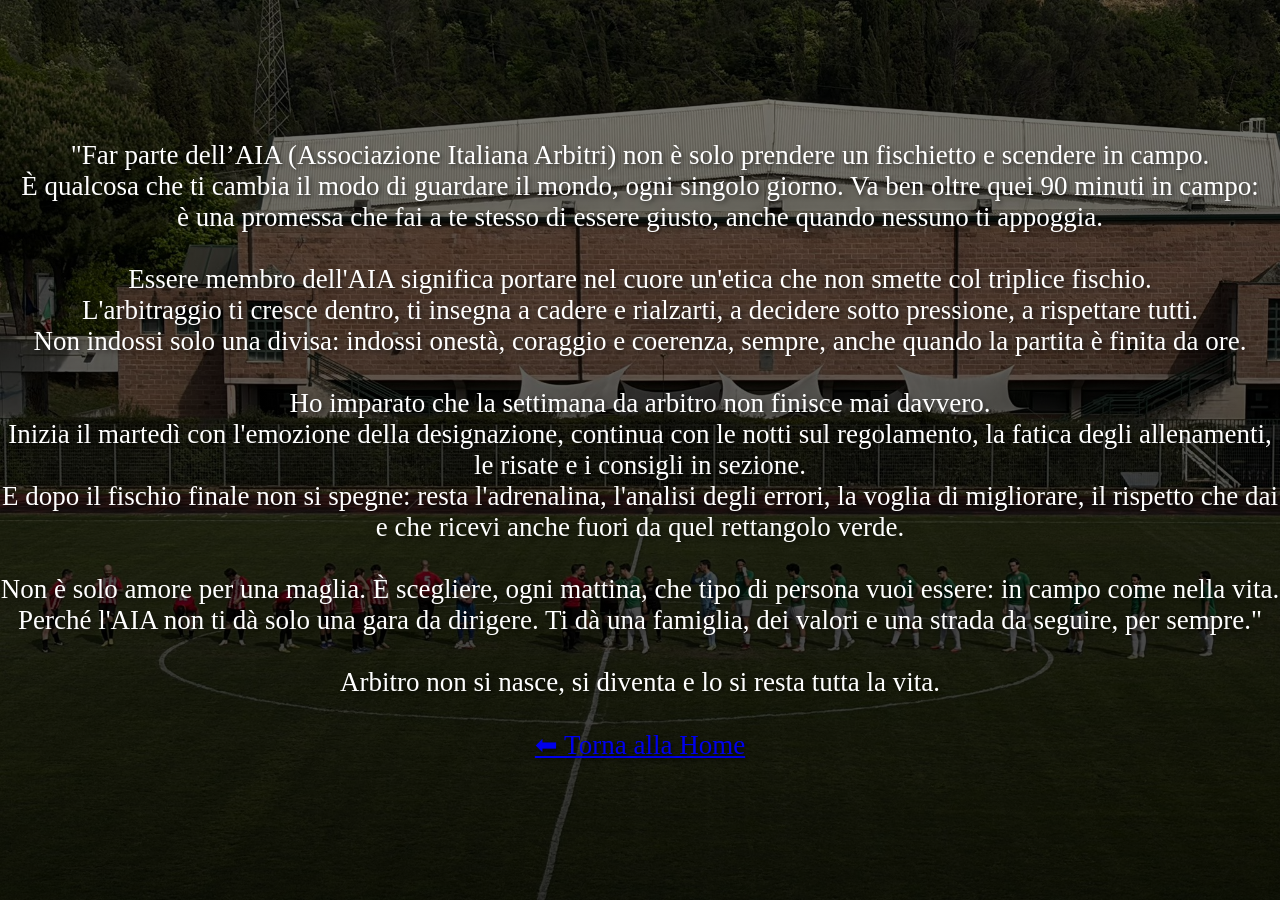
<file: conclusione.html>
<!DOCTYPE html>
<html lang="it">
<head>
<style>
  body, html {
    height: 100%;
    margin: 0;
  }
  .bg-image {
    background-image: 
	linear-gradient(rgba(0, 0, 0, 0.5), rgba(0, 0, 0, 0.8)),
	url('foto/slide1.jpeg');
    height: 100vh; 
    
    background-position: center;
    background-repeat: no-repeat;
    background-size: cover;
    
    display: flex;
    justify-content: center;
    align-items: center;
	text-align:center; 
	font-size:27px; 
    color: white;
    text-shadow: 2px 2px 4px rgba(0,0,0,0.5);
  }
</style>
</head>
<body>

<div class="container">


    <div class="content">
		<div class= "bg-image">
		<p>"Far parte dell’AIA (Associazione Italiana Arbitri) non è solo prendere un fischietto e scendere in campo. <br>
		È qualcosa che ti cambia il modo di guardare il mondo, ogni singolo giorno. Va ben oltre quei 90 minuti in campo:<br>
		è una promessa che fai a te stesso di essere giusto, anche quando nessuno ti appoggia.<br><br>

		Essere membro dell'AIA significa portare nel cuore un'etica che non smette col triplice fischio.<br>
		L'arbitraggio ti cresce dentro, ti insegna a cadere e rialzarti, a decidere sotto pressione, a rispettare tutti.<br>
		Non indossi solo una divisa: indossi onestà, coraggio e coerenza, sempre, anche quando la partita è finita da ore.<br><br>

		Ho imparato che la settimana da arbitro non finisce mai davvero.<br>
		Inizia il martedì con l'emozione della designazione, continua con le notti sul regolamento, la fatica degli allenamenti, le risate e i consigli in sezione.<br>
		E dopo il fischio finale non si spegne: resta l'adrenalina, l'analisi degli errori, la voglia di migliorare, il rispetto che dai e che ricevi anche fuori da quel rettangolo verde.<br><br>

		Non è solo amore per una maglia. È scegliere, ogni mattina, che tipo di persona vuoi essere: in campo come nella vita.<br>
		Perché l'AIA non ti dà solo una gara da dirigere. Ti dà una famiglia, dei valori e una strada da seguire, per sempre."<br><br>

		Arbitro non si nasce, si diventa e lo si resta tutta la vita.<br><br>
		<a href="index.html">⬅ Torna alla Home</a> 
</p>

 
 
		</div>
	</div>

</div>

</body>
</html>
</file>
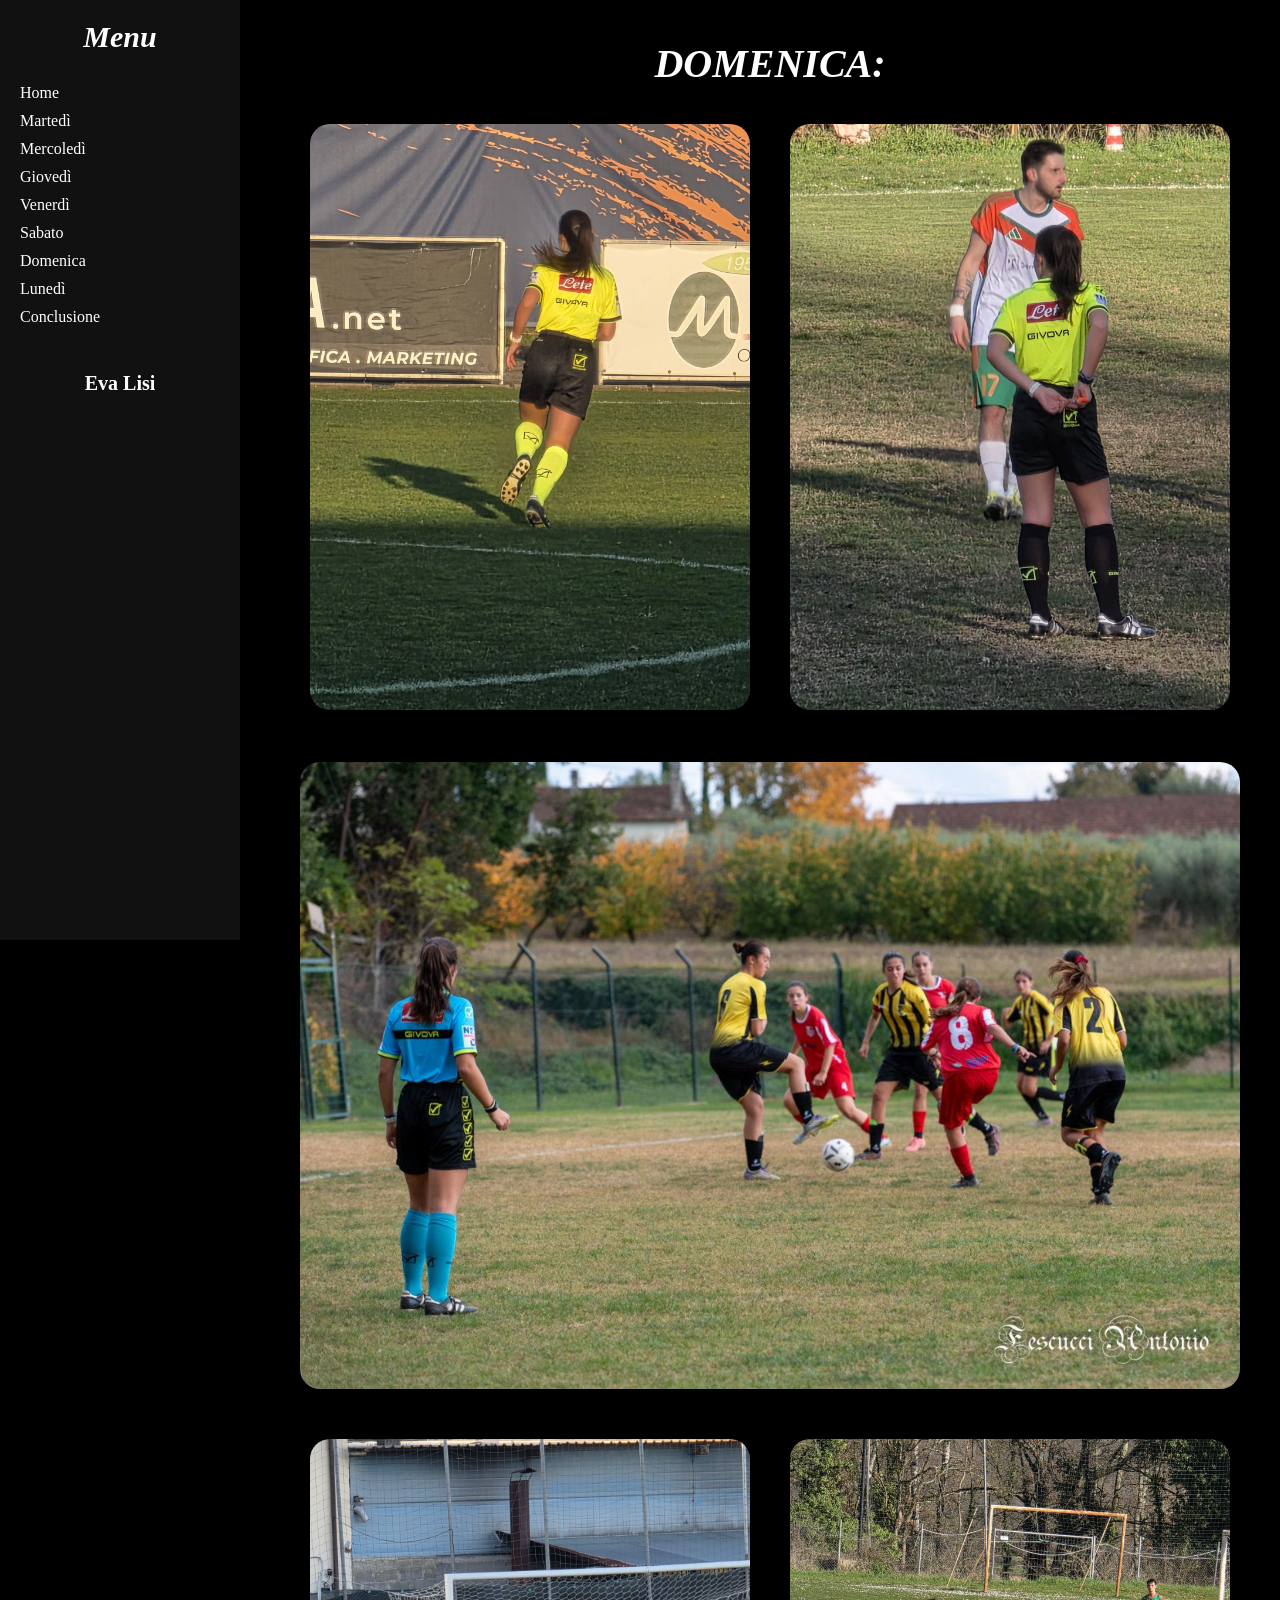
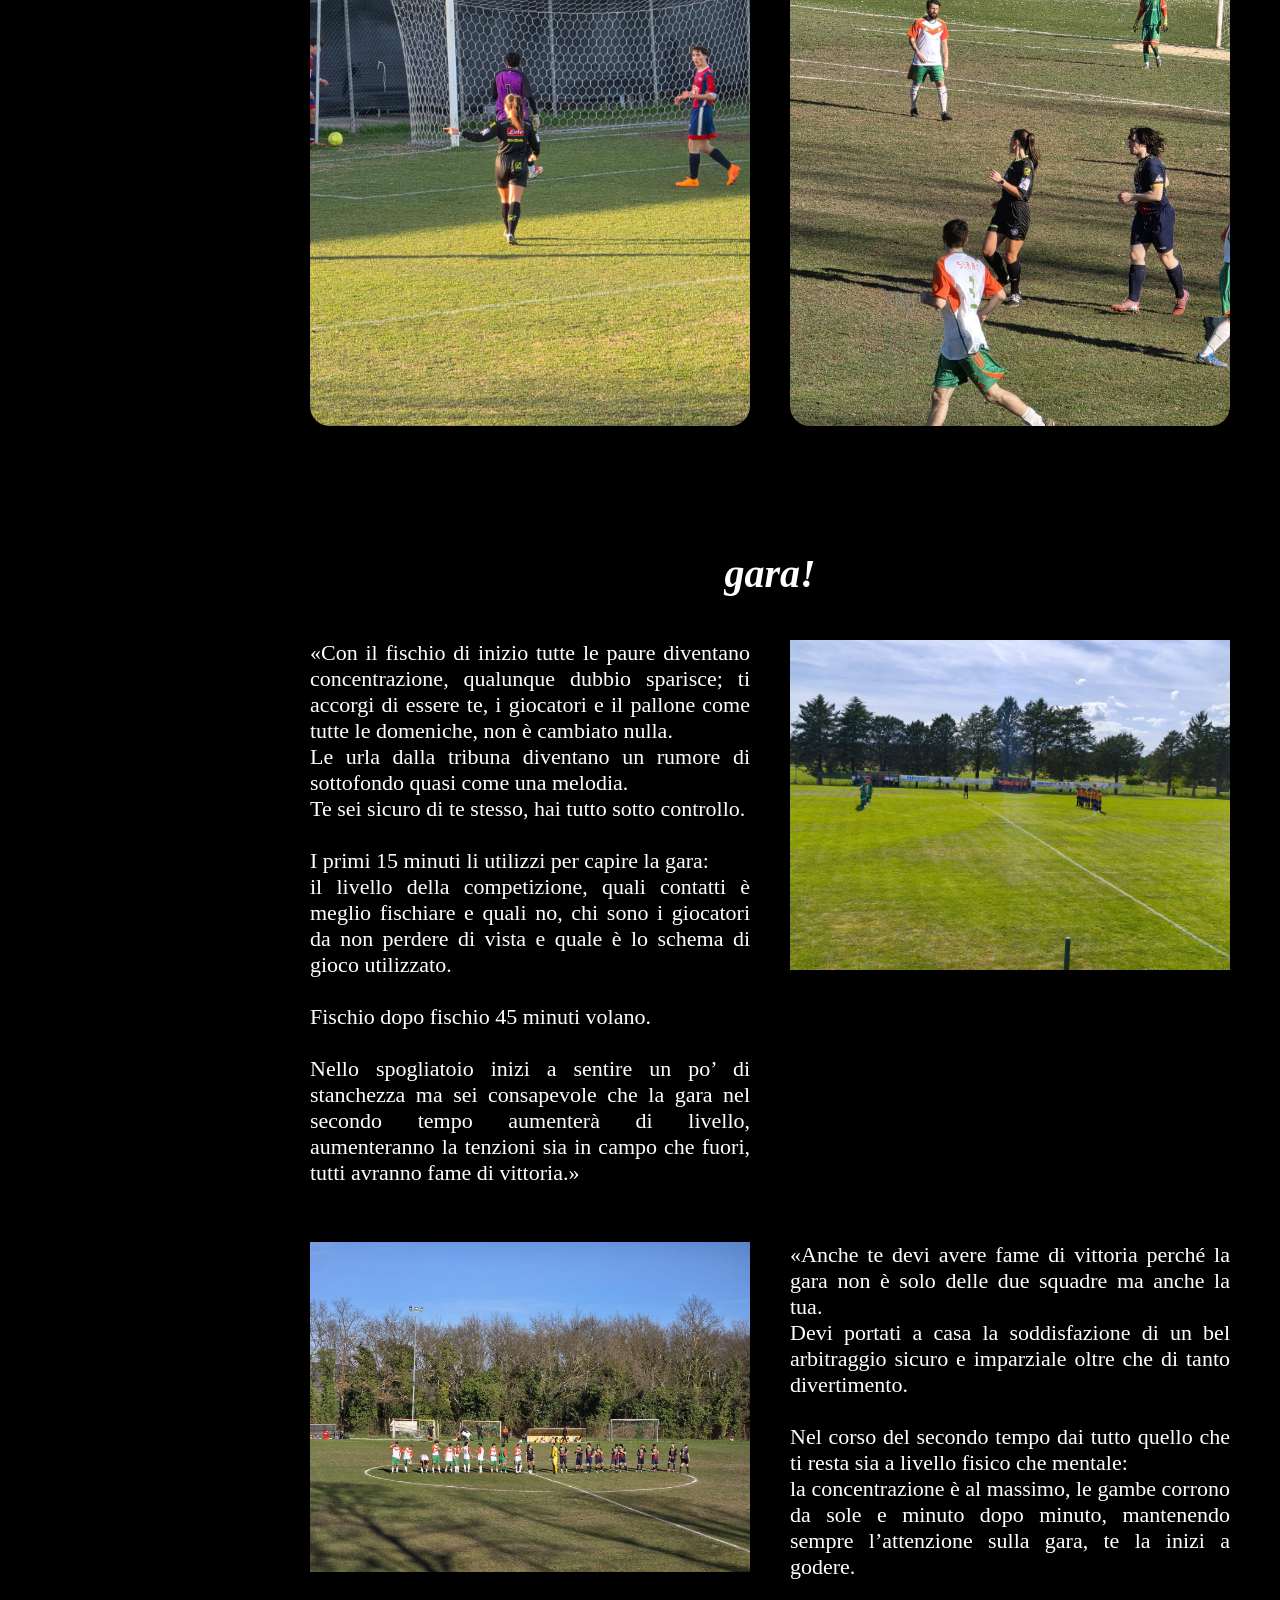
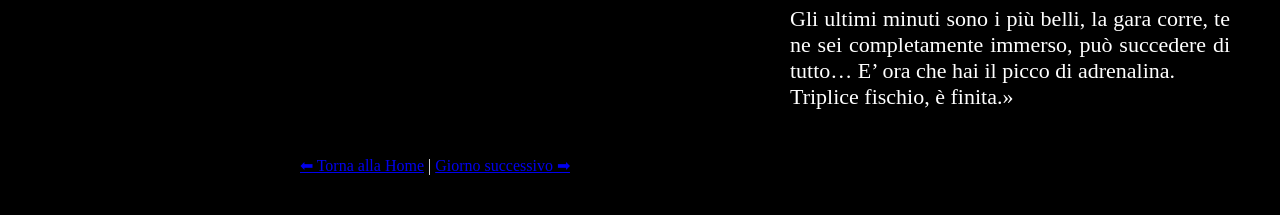
<file: domenica.html>
<!DOCTYPE html>
<html lang="it">
<head>
    <meta charset="UTF-8">
    <title>Domenica</title>
    <link rel="stylesheet" href="style.css">
</head>
<body>

<div class="container">

    <div class="sidebar">
        <h3>Menu</h3>
        <a href="index.html">Home</a>
        <a href="martedi.html">Martedì</a>
        <a href="mercoledi.html">Mercoledì</a>
        <a href="giovedi.html">Giovedì</a>
        <a href="venerdi.html">Venerdì</a>
        <a href="sabato.html">Sabato</a>
        <a href="domenica.html">Domenica</a>
        <a href="lunedi.html">Lunedì</a>
		<a href="conclusione.html">Conclusione</a>
		<br><br>
		<h5>Eva Lisi</h5>
    </div>

    <div class="content">
        <h1>DOMENICA:</h1>
		<div class="container">
			<div class="colonna">
				<div style="text-align:center">
						<img class="img-colonna-r" src="foto/slide9b.jpeg" alt="immagine">
				</div>
			</div>
			<div class="colonna">
				<div style="text-align:center">
					<img class="img-colonna-r" src="foto/slide9d.jpeg" alt="immagine">
				</div>
			</div>
		</div>
		
		<br><br>
			
		<div style="text-align:center">
			<img class="img-colonna-r" src="foto/slide9.jpeg" alt="immagine">
		</div>
		<br><br>
			
		<div class="container">
			<div class="colonna">
				<div style="text-align:center">
						<img class="img-colonna-r" src="foto/slide9e.jpeg" alt="immagine">
				</div>
			</div>
			<div class="colonna">
				<div style="text-align:center">
					<img class="img-colonna-r" src="foto/slide9f.jpeg" alt="immagine">
				</div>
			</div>
		</div>
		
        <br><br>
		 <br><br>
		  <br><br>
		  
		<h2>gara!</h2>
		<div class="container">
		  <div class="colonna">«Con il fischio di inizio tutte le paure diventano concentrazione, qualunque dubbio sparisce; ti accorgi di essere te, i giocatori e il pallone come tutte le domeniche, non è cambiato nulla. <br>
		Le urla dalla tribuna diventano un rumore di sottofondo quasi come una melodia. <br>
		Te sei sicuro di te stesso, hai tutto sotto controllo.<br><br>

		I primi 15 minuti li utilizzi per capire la gara:<br>
		il livello della competizione, quali contatti è meglio fischiare e quali no, chi sono i giocatori da non perdere di vista e quale è lo schema di gioco utilizzato.<br><br>

		Fischio dopo fischio 45 minuti volano. <br><br>

		Nello spogliatoio inizi a sentire un po’ di stanchezza ma sei consapevole che la gara nel secondo tempo aumenterà di livello, aumenteranno la tenzioni sia in campo che fuori, tutti avranno fame di vittoria.»<br>

			</div>
		  <div class="colonna">
				<div style="text-align:center">
					<img class="img-colonna" src="foto/slide10.jpeg" alt="immagine">
				</div>
			</div>
		</div>
		
		<br><br>
		  
		<div class="container">
		 
		  <div class="colonna">
				<div style="text-align:center">
					<img class="img-colonna" src="foto/slide11.jpeg" alt="immagine">
				</div>
			</div>
			 <div class="colonna">«Anche te devi avere fame di vittoria perché la gara non è solo delle due squadre ma anche la tua.<br>
Devi portati a casa la soddisfazione di un bel arbitraggio sicuro e imparziale oltre che di tanto divertimento.<br><br>

Nel corso del secondo tempo dai tutto quello che ti resta sia a livello fisico che mentale: <br>
la concentrazione è al massimo, le gambe corrono da sole e minuto dopo minuto, mantenendo sempre l’attenzione sulla gara, te la inizi a godere.<br><br>

Gli ultimi minuti sono i più belli, la gara corre, te ne sei completamente immerso, può succedere di tutto… E’ ora che hai il picco di adrenalina.<br>

Triplice fischio, è finita.»<br>

			</div>
		</div>
       
        <br><br>
        <a href="index.html">⬅ Torna alla Home</a> |
        <a href="lunedi.html">Giorno successivo ➡</a>
    </div>

</div>

</body>
</html>
</file>
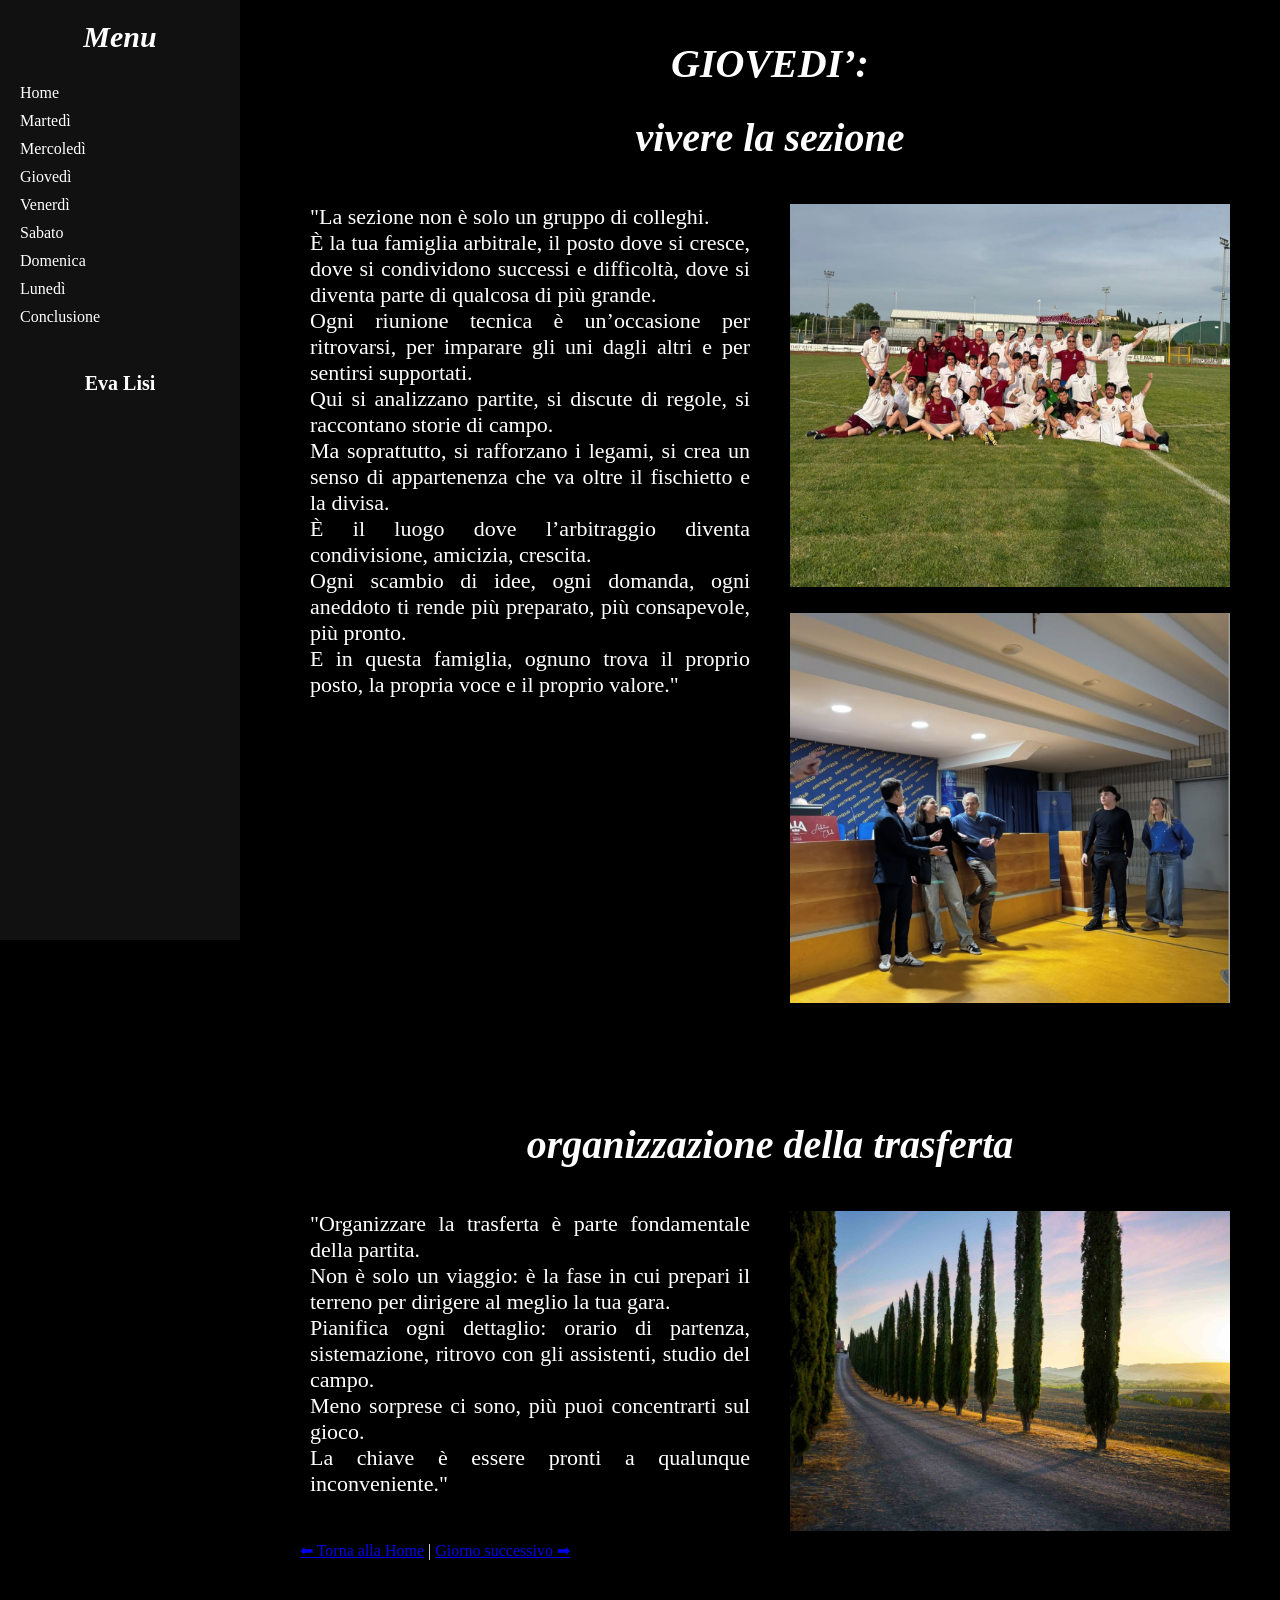
<file: giovedi.html>
<!DOCTYPE html>
<html lang="it">
<head>
    <meta charset="UTF-8">
    <title>Giovedì</title>
    <link rel="stylesheet" href="style.css">
</head>
<body>

<div class="container">

    <div class="sidebar">
        <h3>Menu</h3>
        <a href="index.html">Home</a>
        <a href="martedi.html">Martedì</a>
        <a href="mercoledi.html">Mercoledì</a>
        <a href="giovedi.html">Giovedì</a>
        <a href="venerdi.html">Venerdì</a>
        <a href="sabato.html">Sabato</a>
        <a href="domenica.html">Domenica</a>
        <a href="lunedi.html">Lunedì</a>
		<a href="conclusione.html">Conclusione</a>
		<br><br>
		<h5>Eva Lisi</h5>
    </div>

    <div class="content">
        <h1>GIOVEDI’:</h1>
		<h2>vivere la sezione</h2>
		<div class="container">
		  <div class="colonna">"La sezione non è solo un gruppo di colleghi.<br>
		  È la tua famiglia arbitrale, il posto dove si cresce, dove si condividono successi e difficoltà, dove si diventa parte di qualcosa di più grande.<br> 
		Ogni riunione tecnica è un’occasione per ritrovarsi, per imparare gli uni dagli altri e per sentirsi supportati.<br>
		Qui si analizzano partite, si discute di regole, si raccontano storie di campo.<br>
		Ma soprattutto, si rafforzano i legami, si crea un senso di appartenenza che va oltre il fischietto e la divisa.<br>
		È il luogo dove l’arbitraggio diventa condivisione, amicizia, crescita.<br>
		Ogni scambio di idee, ogni domanda, ogni aneddoto ti rende più preparato, più consapevole, più pronto.<br>
		E in questa famiglia, ognuno trova il proprio posto, la propria voce e il proprio valore."

		</div>
		  <div class="colonna">
				<div style="text-align:center">
					<img class="img-colonna" src="foto/slide5.jpeg" alt="immagine">
				</div>
				<br>
				<div style="text-align:center">
					<img class="img-colonna" src="foto/slide5b.jpeg" alt="immagine">
				</div>
			</div>
		</div>

        <br><br>
		 <br><br>
		  <br><br>
		
		<h2>organizzazione della trasferta</h2>
		<div class="container">
		  <div class="colonna">"Organizzare la trasferta è parte fondamentale della partita.<br>
		Non è solo un viaggio: è la fase in cui prepari il terreno per dirigere al meglio la tua gara.<br>
		Pianifica ogni dettaglio: orario di partenza, sistemazione, ritrovo con gli assistenti, studio del campo.<br>
		Meno sorprese ci sono, più puoi concentrarti sul gioco.<br>
		La chiave è essere pronti a qualunque inconveniente."<br>


		</div>
		  <div class="colonna">
				<div style="text-align:center">
					<img class="img-colonna" src="foto/slide6.jpg" alt="immagine">
				</div>
			</div>
		</div>

        <a href="index.html">⬅ Torna alla Home</a> |
        <a href="venerdi.html">Giorno successivo ➡</a>
    </div>

</div>

</body>
</html>
</file>
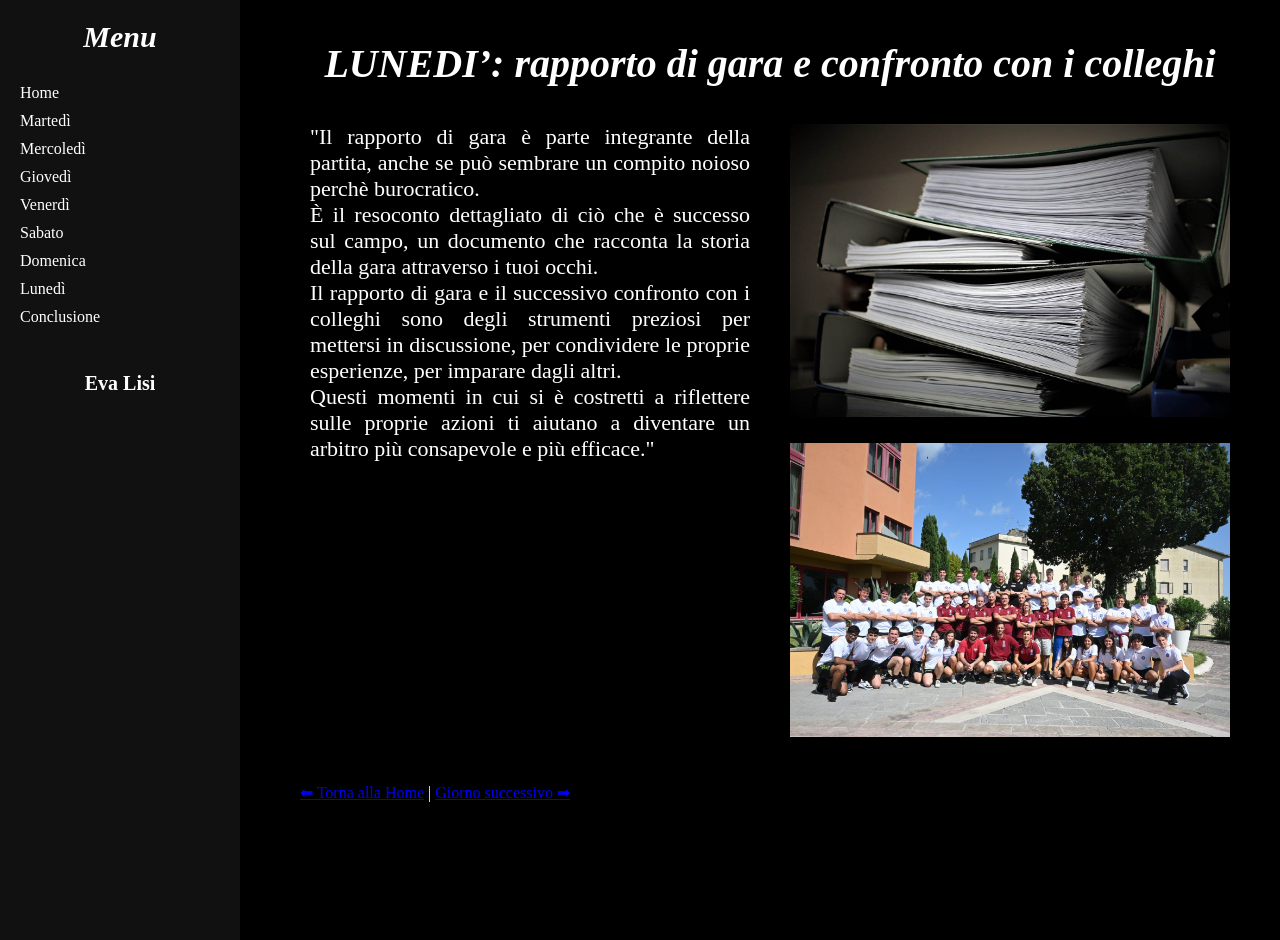
<file: lunedi.html>
<!DOCTYPE html>
<html lang="it">
<head>
    <meta charset="UTF-8">
    <title>Lunedì</title>
    <link rel="stylesheet" href="style.css">
</head>
<body>

<div class="container">

    <div class="sidebar">
        <h3>Menu</h3>
        <a href="index.html">Home</a>
        <a href="martedi.html">Martedì</a>
        <a href="mercoledi.html">Mercoledì</a>
        <a href="giovedi.html">Giovedì</a>
        <a href="venerdi.html">Venerdì</a>
        <a href="sabato.html">Sabato</a>
        <a href="domenica.html">Domenica</a>
        <a href="lunedi.html">Lunedì</a>
		<a href="conclusione.html">Conclusione</a>
		<br><br>
		<h5>Eva Lisi</h5>
    </div>

    <div class="content">
        <h1>LUNEDI’: rapporto di gara e confronto con i colleghi</h1>
		<div class="container">
		  <div class="colonna">"Il rapporto di gara è parte integrante della partita, anche se può sembrare un compito noioso perchè burocratico.<br> 
È il resoconto dettagliato di ciò che è successo sul campo, un documento che racconta la storia della gara attraverso i tuoi occhi.<br>
Il rapporto di gara e il successivo confronto con i colleghi sono degli strumenti preziosi per mettersi in discussione, per condividere le proprie esperienze, per imparare dagli altri.<br>
Questi momenti in cui si è costretti a riflettere sulle proprie azioni ti aiutano a diventare un arbitro più consapevole e più efficace."<br>



		</div>
		  <div class="colonna">
					<div style="text-align:center">
						<img class="img-colonna" src="foto/slide12.jpeg" alt="immagine">
					</div>
					<br>
					<div style="text-align:center">
						<img class="img-colonna" src="foto/slide12b.jpeg" alt="immagine">
					</div>
			</div>
			</div>
        <br><br>

        <a href="index.html">⬅ Torna alla Home</a> |
        <a href="conclusione.html">Giorno successivo ➡</a>
    </div>

</div>


</body>
</html>
</file>
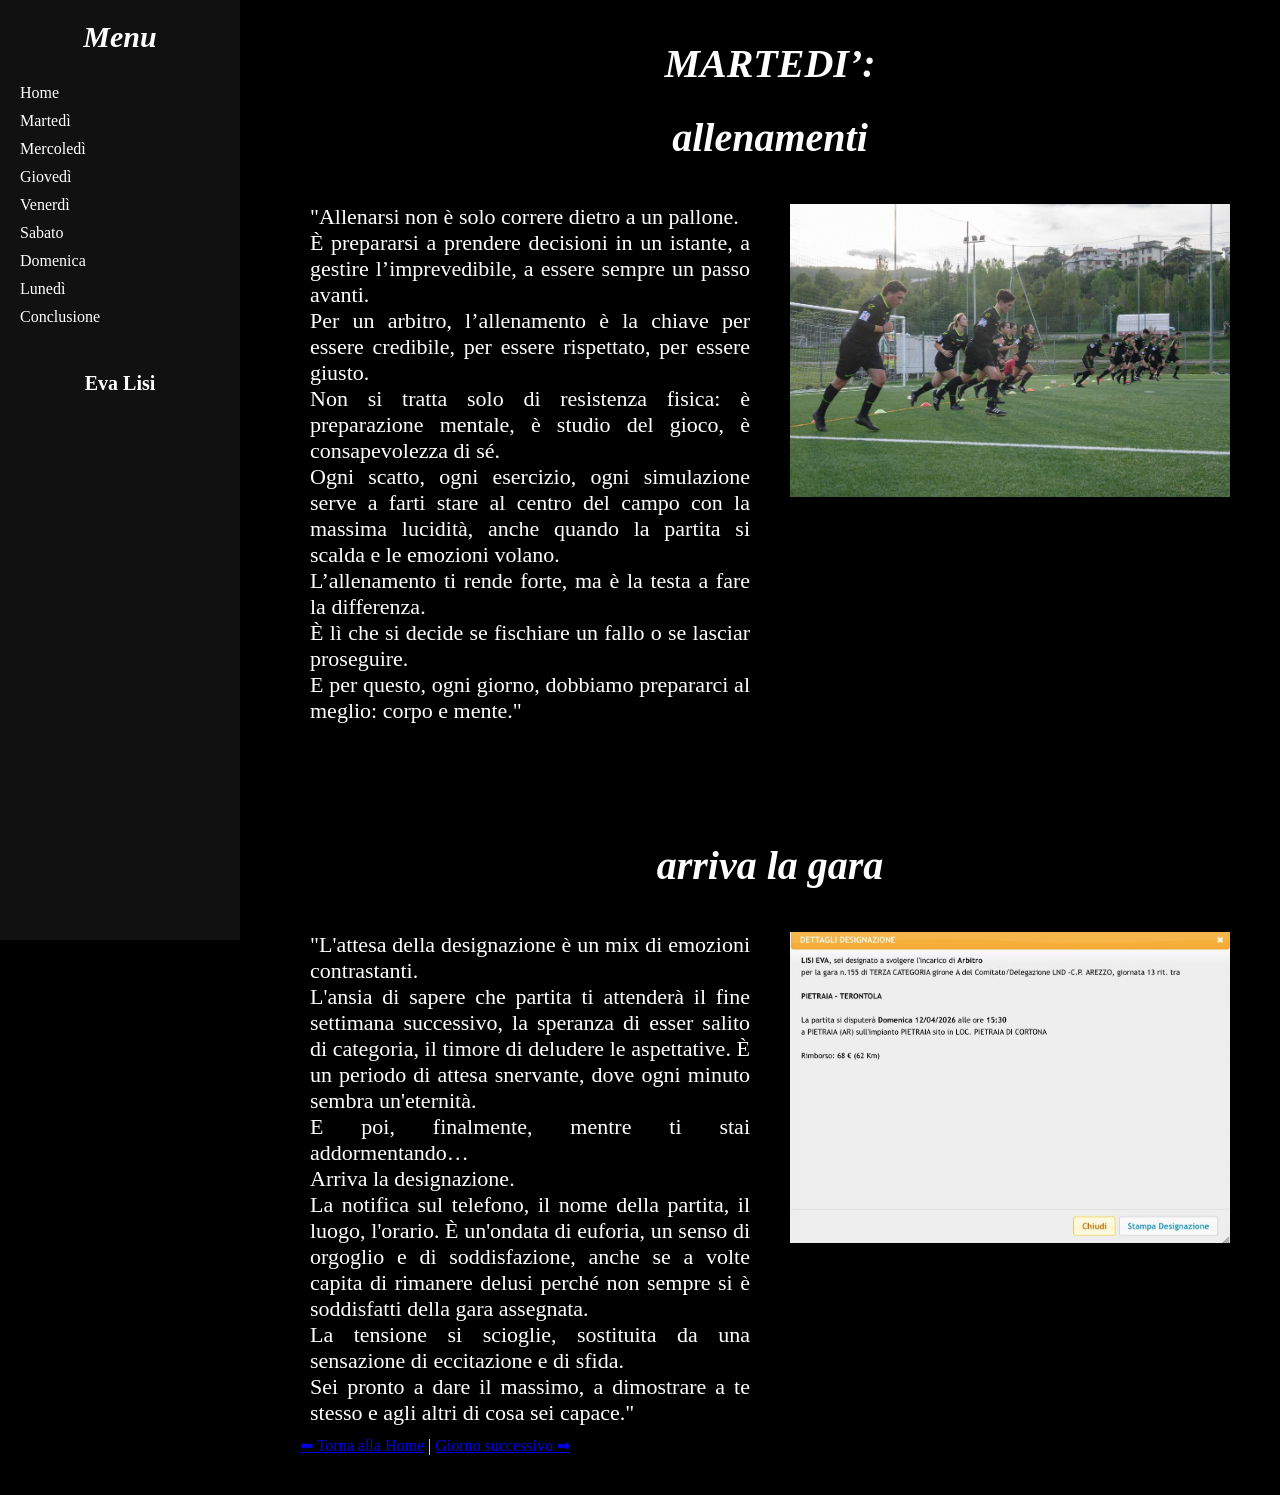
<file: martedi.html>
<!DOCTYPE html>
<html lang="it">
<head>
    <meta charset="UTF-8">
    <title>Martedì</title>
    <link rel="stylesheet" href="style.css">
</head>
<body>

<div class="container">

    <div class="sidebar">
        <h3>Menu</h3>
        <a href="index.html">Home</a>
        <a href="martedi.html">Martedì</a>
        <a href="mercoledi.html">Mercoledì</a>
        <a href="giovedi.html">Giovedì</a>
        <a href="venerdi.html">Venerdì</a>
        <a href="sabato.html">Sabato</a>
        <a href="domenica.html">Domenica</a>
        <a href="lunedi.html">Lunedì</a>
		<a href="conclusione.html">Conclusione</a>
		<br><br>
		<h5>Eva Lisi</h5>
    </div>

    <div class="content">
        <h1>MARTEDI’:</h1>
		<h2>allenamenti</h2>
		<div class="container">
		  <div class="colonna">"Allenarsi non è solo correre dietro a un pallone.<br>
		È prepararsi a prendere decisioni in un istante, a gestire l’imprevedibile, a essere sempre un passo avanti.<br>
		Per un arbitro, l’allenamento è la chiave per essere credibile, per essere rispettato, per essere giusto.<br>
		Non si tratta solo di resistenza fisica: è preparazione mentale, è studio del gioco, è consapevolezza di sé.<br>
		Ogni scatto, ogni esercizio, ogni simulazione serve a farti stare al centro del campo con la massima lucidità, anche quando la partita si scalda e le emozioni volano.<br>
		L’allenamento ti rende forte, ma è la testa a fare la differenza.<br>
		È lì che si decide se fischiare un fallo o se lasciar proseguire.<br>
		E per questo, ogni giorno, dobbiamo prepararci al meglio: corpo e mente."
		</div>
		  <div class="colonna">
				<div style="text-align:center">
					<img class="img-colonna" src="foto/slide2.jpeg" alt="immagine">
				</div>
			</div>
		</div>

        <br><br>
		 <br><br>
		  <br><br>
		
		<h2>arriva la gara</h2>
		<div class="container">
		  <div class="colonna">"L'attesa della designazione è un mix di emozioni contrastanti.<br>
			L'ansia di sapere che partita ti attenderà il fine settimana successivo, la speranza di esser salito di categoria, il timore di deludere le aspettative.
			È un periodo di attesa snervante, dove ogni minuto sembra un'eternità.<br>
			E poi, finalmente, mentre ti stai addormentando…<br>
			Arriva la designazione.<br>
			La notifica sul telefono, il nome della partita, il luogo, l'orario. È un'ondata di euforia, un senso di orgoglio e di soddisfazione, anche se a volte capita di rimanere delusi perché non sempre si è soddisfatti della gara assegnata.<br>
			La tensione si scioglie, sostituita da una sensazione di eccitazione e di sfida.<br> 
			Sei pronto a dare il massimo, a dimostrare a te stesso e agli altri di cosa sei capace."<br>

		</div>
		  <div class="colonna">
				<div style="text-align:center">
					<img class="img-colonna" src="foto/slide3.jpeg" alt="immagine">
				</div>
			</div>
		</div>

        <a href="index.html">⬅ Torna alla Home</a> |
        <a href="mercoledi.html">Giorno successivo ➡</a>
    </div>

</div>

</body>
</html>
</file>
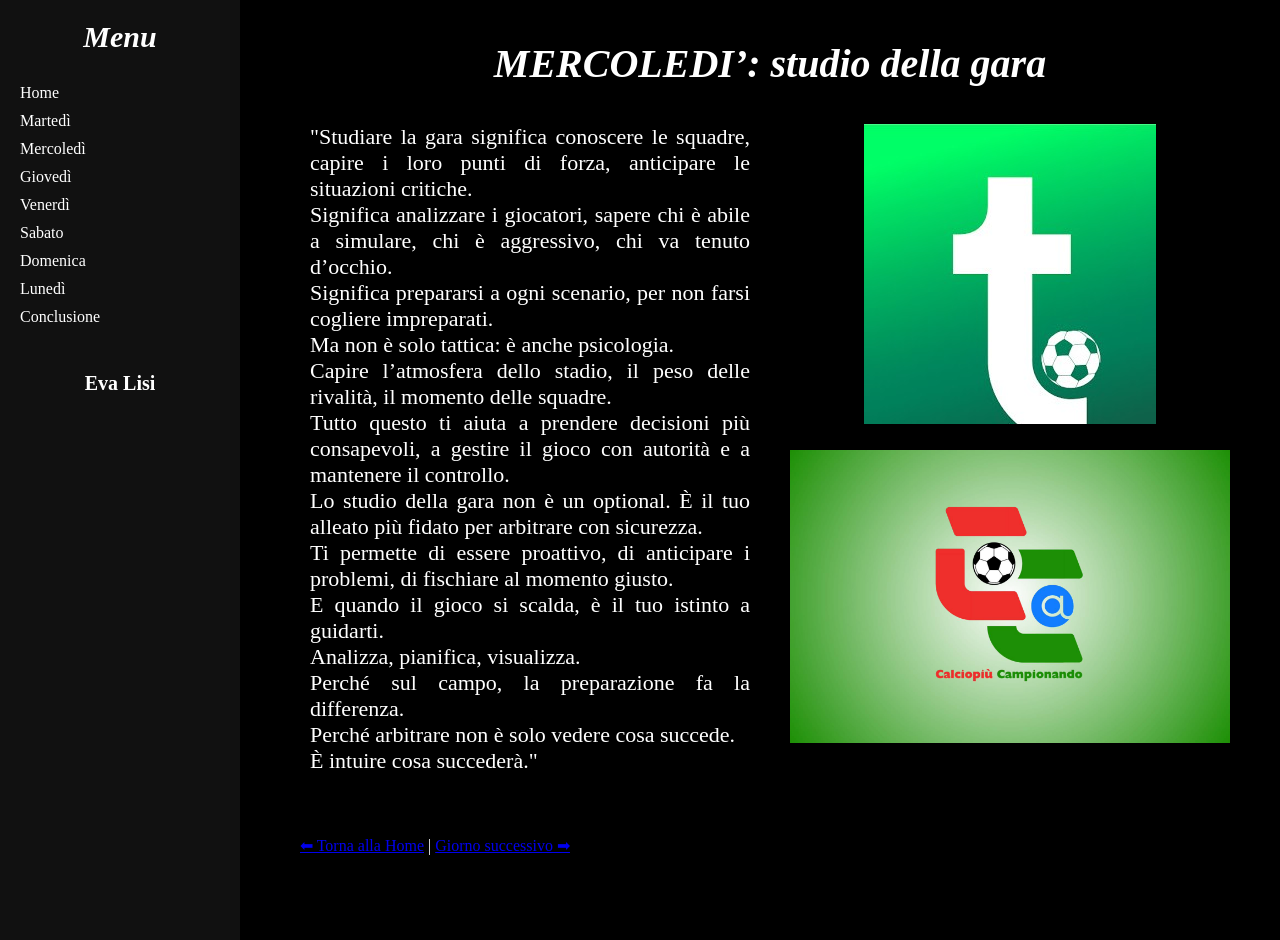
<file: mercoledi.html>
<!DOCTYPE html>
<html lang="it">
<head>
    <meta charset="UTF-8">
    <title>Mercoledì</title>
    <link rel="stylesheet" href="style.css">
</head>
<body>

<div class="container">

    <div class="sidebar">
        <h3>Menu</h3>
        <a href="index.html">Home</a>
        <a href="martedi.html">Martedì</a>
        <a href="mercoledi.html">Mercoledì</a>
        <a href="giovedi.html">Giovedì</a>
        <a href="venerdi.html">Venerdì</a>
        <a href="sabato.html">Sabato</a>
        <a href="domenica.html">Domenica</a>
        <a href="lunedi.html">Lunedì</a>
		<a href="conclusione.html">Conclusione</a>
		<br><br>
		<h5>Eva Lisi</h5>
    </div>

    <div class="content">
        <h1>MERCOLEDI’: studio della gara</h1>
		<div class="container">
				<div class="colonna">
					"Studiare la gara significa conoscere le squadre, capire i loro punti di forza, anticipare le situazioni critiche.<br>
					Significa analizzare i giocatori, sapere chi è abile a simulare, chi è aggressivo, chi va tenuto d’occhio.<br>
					Significa prepararsi a ogni scenario, per non farsi cogliere impreparati.<br>
					Ma non è solo tattica: è anche psicologia.<br>
					Capire l’atmosfera dello stadio, il peso delle rivalità, il momento delle squadre.<br>
					Tutto questo ti aiuta a prendere decisioni più consapevoli, a gestire il gioco con autorità e a mantenere il controllo.<br>
					Lo studio della gara non è un optional. È il tuo alleato più fidato per arbitrare con sicurezza.<br>
					Ti permette di essere proattivo, di anticipare i problemi, di fischiare al momento giusto.<br>
					E quando il gioco si scalda, è il tuo istinto a guidarti.<br>
					Analizza, pianifica, visualizza.<br>
					Perché sul campo, la preparazione fa la differenza.<br>
					Perché arbitrare non è solo vedere cosa succede.<br>
					È intuire cosa succederà."
				</div>
				<div class="colonna">
					<div style="text-align:center">
						<img class="img-colonna" src="foto/slide4.jpg" alt="immagine">
					</div>
					<br>
					<div style="text-align:center">
						<img class="img-colonna" src="foto/slide4b.jpg" alt="immagine">
					</div>
				</div>
		</div>
		

        <p></p>
       

        <br><br>

        <a href="index.html">⬅ Torna alla Home</a> |
        <a href="giovedi.html">Giorno successivo ➡</a>
    </div>

</div>

</body>
</html>
</file>
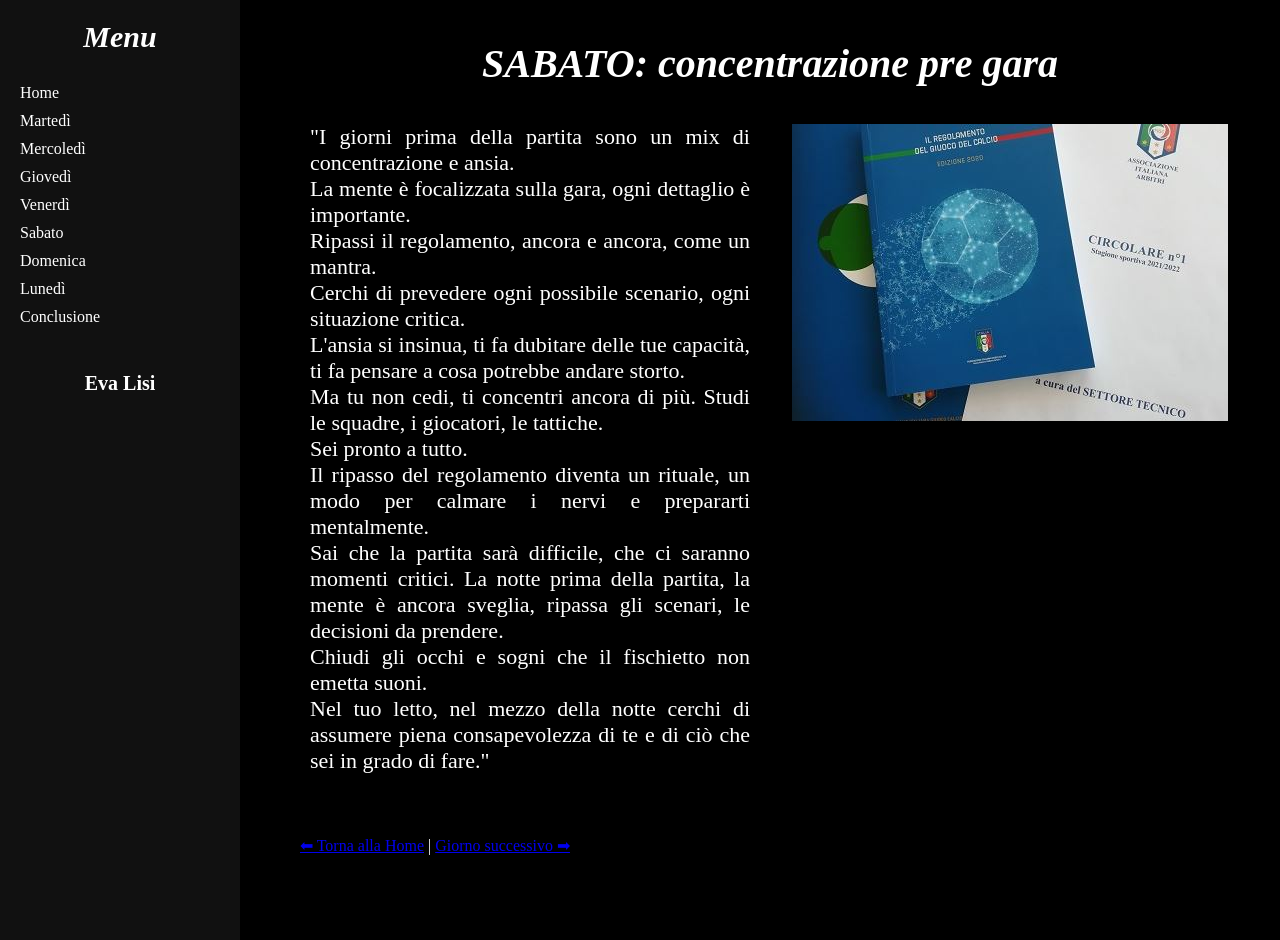
<file: sabato.html>
<!DOCTYPE html>
<html lang="it">
<head>
    <meta charset="UTF-8">
    <title>Sabato</title>
    <link rel="stylesheet" href="style.css">
</head>
<body>

<div class="container">

    <div class="sidebar">
        <h3>Menu</h3>
        <a href="index.html">Home</a>
        <a href="martedi.html">Martedì</a>
        <a href="mercoledi.html">Mercoledì</a>
        <a href="giovedi.html">Giovedì</a>
        <a href="venerdi.html">Venerdì</a>
        <a href="sabato.html">Sabato</a>
        <a href="domenica.html">Domenica</a>
        <a href="lunedi.html">Lunedì</a>
		<a href="conclusione.html">Conclusione</a>
		<br><br>
		<h5>Eva Lisi</h5>
    </div>

    <div class="content">
        <h1>SABATO: concentrazione pre gara</h1>
		<div class="container">
		  <div class="colonna">"I giorni prima della partita sono un mix di concentrazione e ansia.<br>
		La mente è focalizzata sulla gara, ogni dettaglio è importante.<br>
		Ripassi il regolamento, ancora e ancora, come un mantra.<br>
		Cerchi di prevedere ogni possibile scenario, ogni situazione critica.<br>
		L'ansia si insinua, ti fa dubitare delle tue capacità, ti fa pensare a cosa potrebbe andare storto.<br>
		Ma tu non cedi, ti concentri ancora di più. Studi le squadre, i giocatori, le tattiche.<br>
		Sei pronto a tutto.<br>
		Il ripasso del regolamento diventa un rituale, un modo per calmare i nervi e prepararti mentalmente.<br>
		Sai che la partita sarà difficile, che ci saranno momenti critici. La notte prima della partita, la mente è ancora sveglia, ripassa gli scenari, le decisioni da prendere.<br>
		Chiudi gli occhi e sogni che il fischietto non emetta suoni.<br>
		Nel tuo letto, nel mezzo della notte cerchi di assumere piena consapevolezza di te e di ciò che sei in grado di fare."<br>



		</div>
		  <div class="colonna">
				<div style="text-align:center">
					<img class="img-colonna" src="foto/slide8.jpg" alt="immagine">
				</div>
			</div>
		</div>


        <p></p>
       

        <br><br>

        <a href="index.html">⬅ Torna alla Home</a> |
        <a href="domenica.html">Giorno successivo ➡</a>
    </div>

</div>

</body>
</html>
</file>
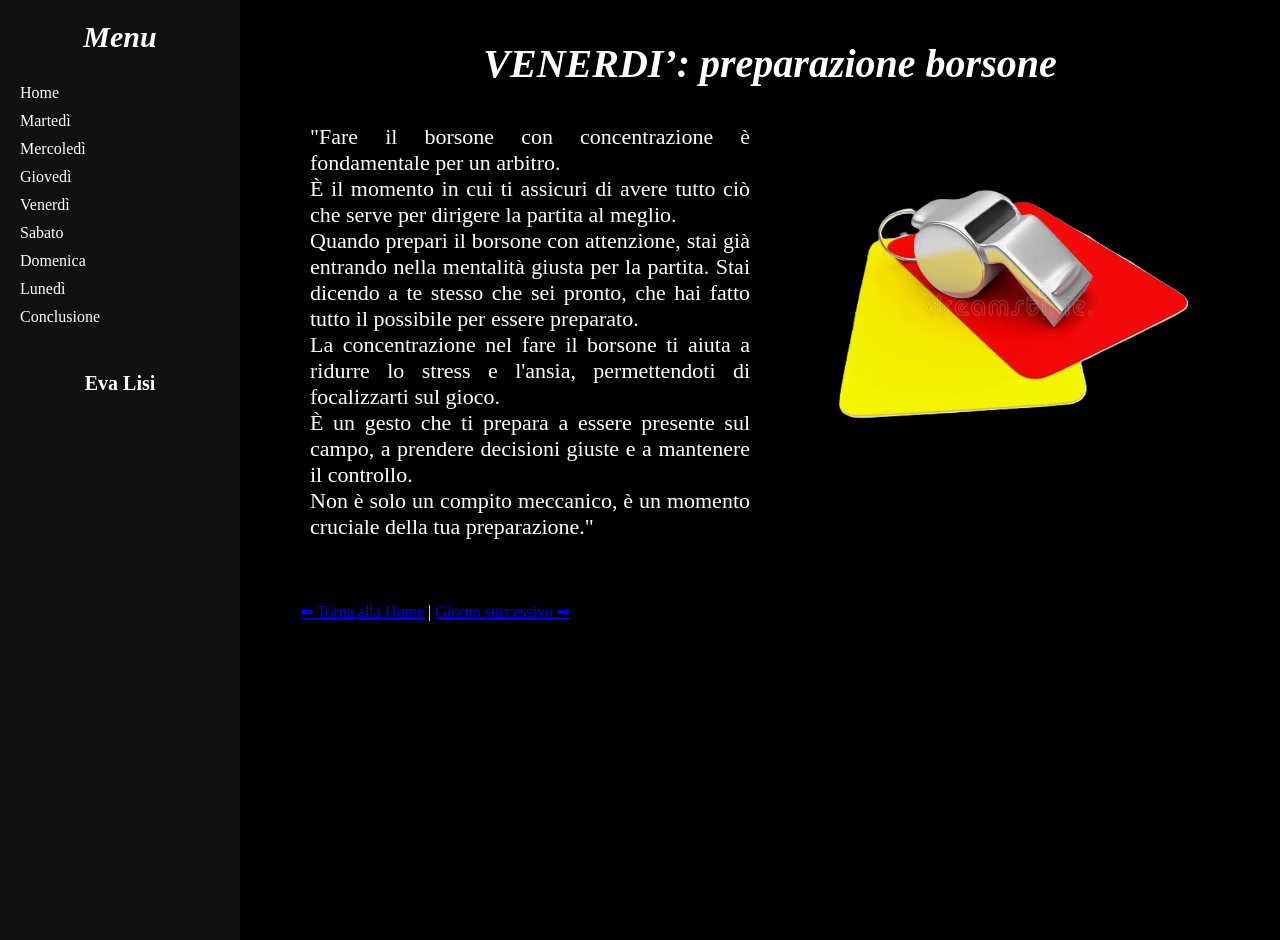
<file: venerdi.html>
<!DOCTYPE html>
<html lang="it">
<head>
    <meta charset="UTF-8">
    <title>Venerdì</title>
    <link rel="stylesheet" href="style.css">
</head>
<body>

<div class="container">

    <div class="sidebar">
        <h3>Menu</h3>
        <a href="index.html">Home</a>
        <a href="martedi.html">Martedì</a>
        <a href="mercoledi.html">Mercoledì</a>
        <a href="giovedi.html">Giovedì</a>
        <a href="venerdi.html">Venerdì</a>
        <a href="sabato.html">Sabato</a>
        <a href="domenica.html">Domenica</a>
        <a href="lunedi.html">Lunedì</a>
		<a href="conclusione.html">Conclusione</a>
		<br><br>
		<h5>Eva Lisi</h5>
    </div>

    <div class="content">
        <h1>VENERDI’: preparazione borsone</h1>
		<div class="container">
		  <div class="colonna">"Fare il borsone con concentrazione è fondamentale per un arbitro.<br>
		È il momento in cui ti assicuri di avere tutto ciò che serve per dirigere la partita al meglio.<br>
		Quando prepari il borsone con attenzione, stai già entrando nella mentalità giusta per la partita. Stai dicendo a te stesso che sei pronto, che hai fatto tutto il possibile per essere preparato.<br>
		La concentrazione nel fare il borsone ti aiuta a ridurre lo stress e l'ansia, permettendoti di focalizzarti sul gioco.<br>
		È un gesto che ti prepara a essere presente sul campo, a prendere decisioni giuste e a mantenere il controllo.<br>
		Non è solo un compito meccanico, è un momento cruciale della tua preparazione."


		</div>
		  <div class="colonna">
				<div style="text-align:center">
					<img class="img-colonna" src="foto/slide7.png" alt="immagine">
				</div>
			</div>
		</div>


        <p></p>
       

        <br><br>

        <a href="index.html">⬅ Torna alla Home</a> |
        <a href="sabato.html">Giorno successivo ➡</a>
    </div>

</div>

</body>
</html>
</file>
<file: style.css>
body {
    margin: 0;
    font-family: avantGarde-book;
    background-color: black;
    color: white;
}

.container {
    display: flex;
}

/* Menu laterale */
.sidebar {
    width: 200px;
    background-color: #111;
    padding: 20px;
    height: 100vh;
}

.sidebar a {
    display: block;
    color: white;
    text-decoration: none;
    margin: 10px 0;
}

.sidebar a:hover {
    text-decoration: underline;
}

/* Contenuto */
.content {
    flex: 1;
    padding: 40px;
}

/* Titoli */
h1, h2 {
    margin-top: 0;
	text-align:center; 
	font-size:40px; 
	font-style:italic;
	font-family: playfair display;
}
h3 {
    margin-top: 0;
	text-align:center; 
	font-size:30px; 
	font-style:italic;
	font-family: playfair display;
}
h4 {
    margin-top: 0;
	text-align:center; 
	font-size:50px; 
	font-style:italic;
	font-family: playfair display;
}
/* Immagini */
img {
    max-width: 50%;
    margin: 0 auto;
}
.container {
    display: flex; /* Attiva il layout a colonne */
    gap: 20px;     /* Spazio tra le colonne */
  }
  .colonna {
    flex: 1;       /* Entrambe le colonne occupano lo stesso spazio */
    padding: 10px;
	font-size: 22px;
	text-align: justify;
  }
  .img-colonna{
	  max-width:100%;
	  height: auto;
	  display: block;
  }
.img-colonna-r{
	  max-width:100%;
	  height: auto;
	  object-fit: cover;
	  border-radius: 20px;
	  transition: transform 0.3s ease;
  }
.img-titolo-r{
	  max-width:60%;
	  height: auto;
	  object-fit: cover;
	  border-radius: 20px;
	  transition: transform 0.3s ease;
  }
h5 {
    margin-top: 0;
	text-align:center; 
	font-size:20px; 
	font-family: papyrus;
}
</file>
